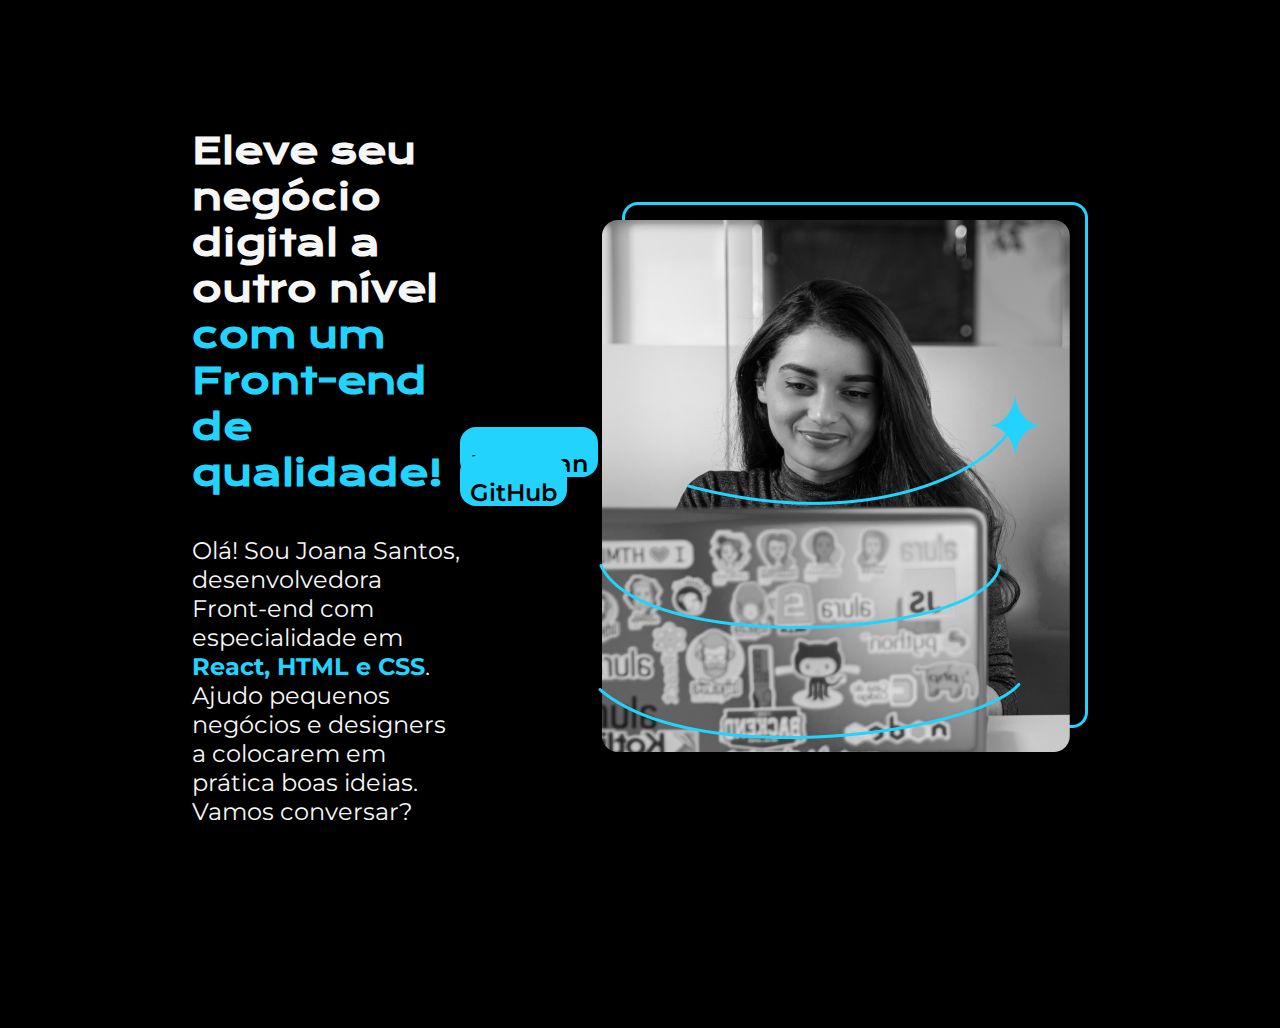
<file: PortifolioVersaoInicial/index.html>
<!DOCTYPE html>
<html lang="pt-br">
<head>
    <meta charset="UTF-8"> 
    <meta http-equiv="X-UA-Compatible" content="IE=edge">
    <meta name="viewport" content="width=device-width, initial-scale=1.0">
    <title>Portifolio</title>
    <link rel="stylesheet" href="style.css">
</head>
<body>
    <header></header>
    <main class="apresentacao">
        <section class="apresentacao__conteudo">
                    <h1 class="apresentacao__conteudo__titulo">
                    Eleve seu negócio digital a outro nível 
                    <strong class="titulo-destaque">com um Front-end de qualidade!
                    </strong></h1>
                    <p class="apresentacao__conteudo__texto">Olá! Sou Joana Santos, desenvolvedora 
                    Front-end com especialidade em <strong>React, HTML e
                    CSS</strong>. Ajudo pequenos negócios e designers a 
                    colocarem em prática boas ideias. Vamos 
                    conversar?</p>
                </section>
                    <div class="apresentacao__links"> 
                        <a class="apresentacao__links__links" href="https://instagram.com/guilhermeonrails">Instagran</a>
                        <a class="apresentacao__links__links" href="https://github.com/guilhermeonrails">GitHub</a>
                </div>
        
            <img src="Imagem.png" alt="Foto da Joana Santos programando">
    </main>
    <footer></footer>
</body>
</html>
</file>
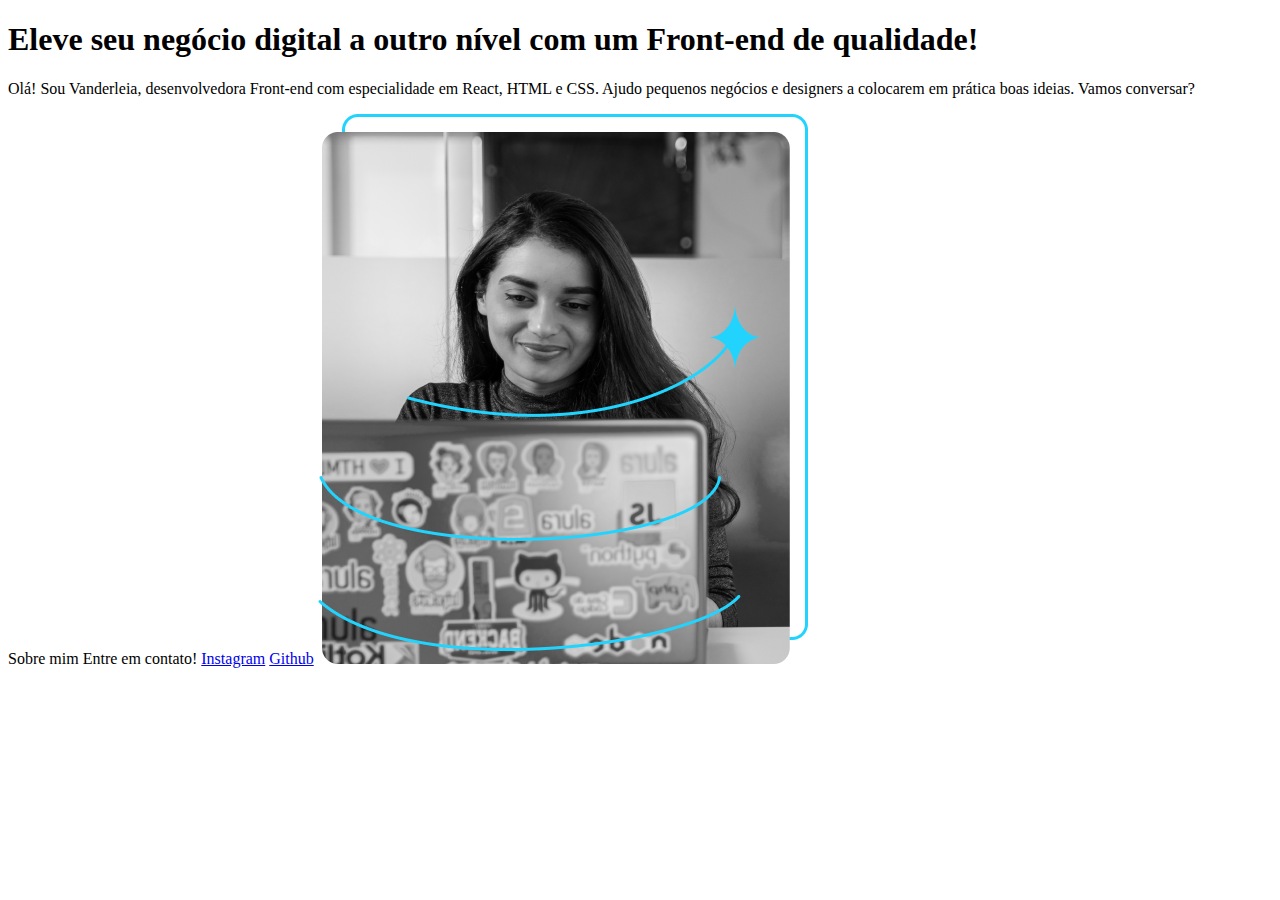
<file: HtmlCSS/Portifolio-HTML-e-CSS-aula_2/index.html>
<!DOCTYPE html>
<html lang="pt-br">

<head>
    <meta charset="UTF-8">
    <meta http-equiv="X-UA-Compatible" content="ie=edge">
    <meta name="viewport" content="width=device-width, initial-scale=1.0">
    <title>Portofólio</title>
</head>

<body>
    <header>

    </header>
    <main>
        <h1><strong>
                Eleve seu negócio digital a outro nível com um Front-end de qualidade!</strong>

        </h1>
        <p>
            Olá! Sou Vanderleia, desenvolvedora Front-end com especialidade em React, HTML e CSS. Ajudo pequenos
            negócios e designers a colocarem em prática boas ideias. Vamos conversar?</p>
        Sobre mim
        Entre em contato!
        <a href="https:\\instagram.com">Instagram</a>
        <a href="https:\\github.com">Github</a>
        <img src="Imagem.png" alt="Foto mulher programando">
    </main>
    <footer>

    </footer>
</body>

</html>
</file>
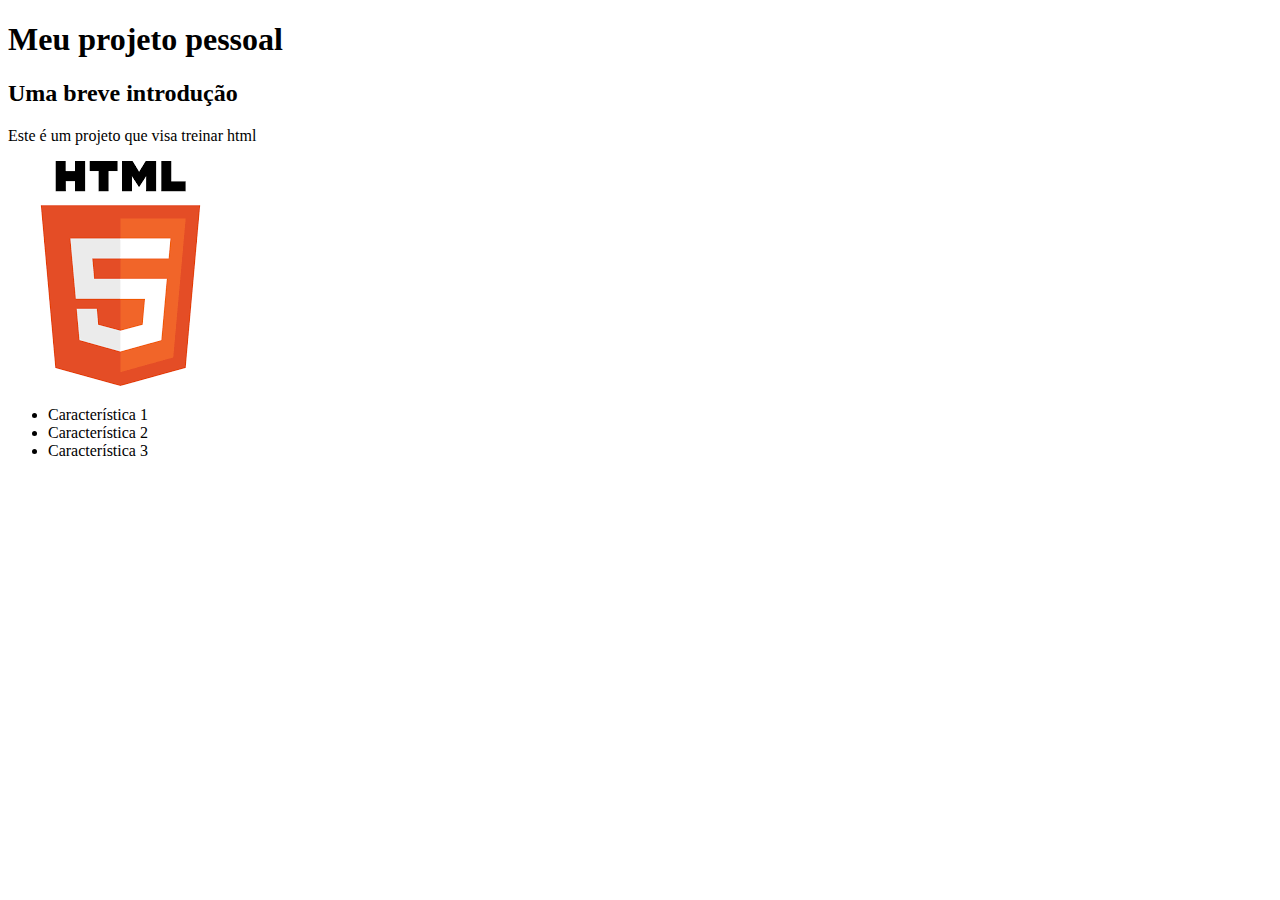
<file: HtmlCSS/portifólio/index.html>
<!DOCTYPE html>
<html lang="pt-br">
<head>
    <meta charset="UTF-8">
    <meta name="viewport" content="width=device-width, initial-scale=1.0">
    <title>Meu primeiro projeto</title>
</head>
<body>
    <h1>Meu projeto pessoal</h1>
    <h2>Uma breve introdução</h2>
    <p>Este é um projeto que visa treinar html</p>
    <img src="img/html.png" alt="logo do html 5">
<!--Listando Itens em HTML
Decida se a lista será ordenada (<ol>) ou não ordenada (<ul>).
Após o último elemento inserido no corpo do documento, adicione a tag escolhida (<ul> ou <ol>).
Dentro desta tag, adicione várias tags <li>, cada uma contendo um item da lista. Exemplo: <li>Item 1</li>.    -->
<ul>
    <li>Característica 1</li>
    <li>Característica 2</li>
    <li>Característica 3</li>
</ul>
</body>
</html>
</file>
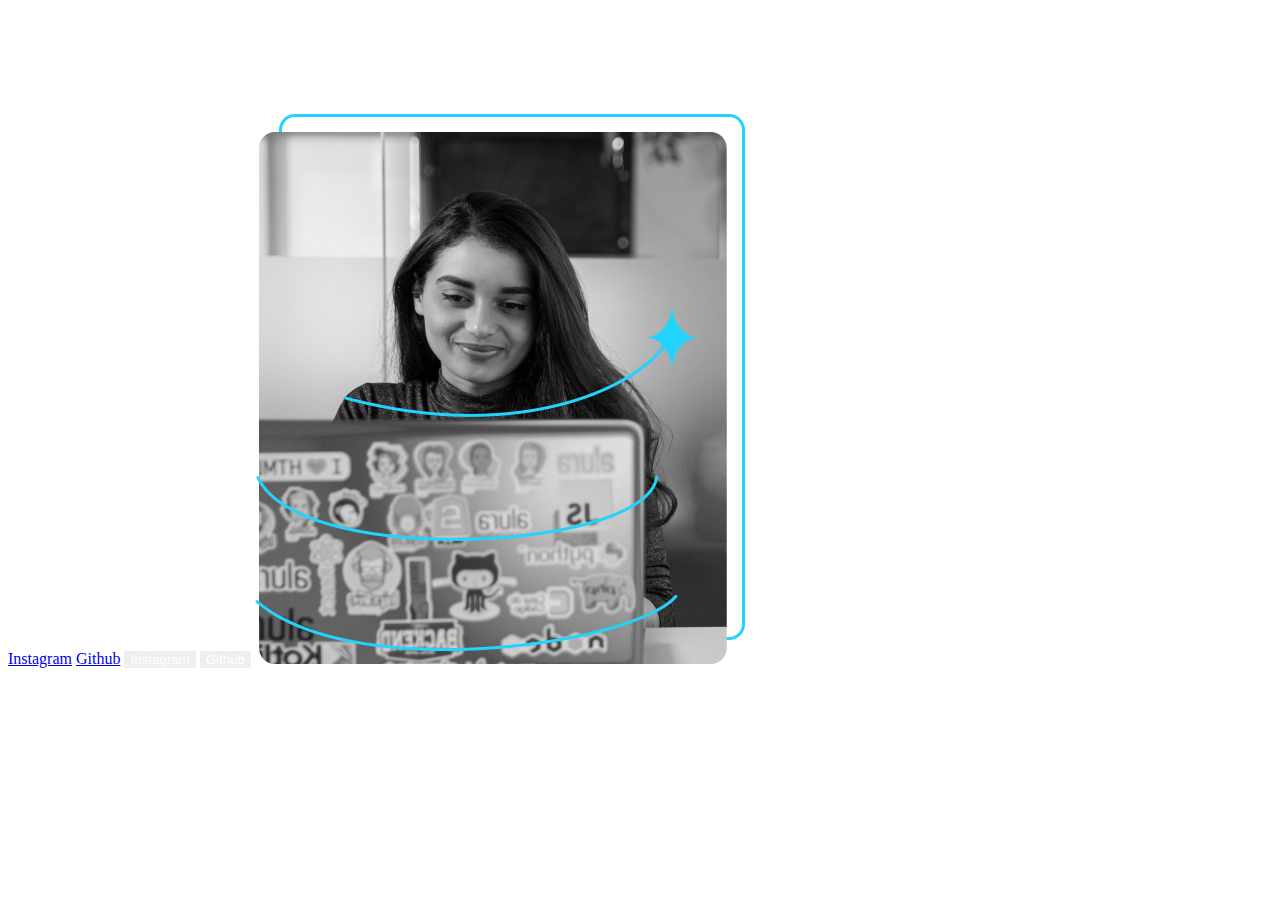
<file: HtmlCSS/Portifolio-HTML-e-CSS-aula_2/exemplodepagina.html>
<!DOCTYPE html>
<html lang="en">
<head>
    <meta charset="UTF-8">
    <meta http-equiv="X-UA-Compatible" content="IE=edge">
    <meta name="viewport" content="width=device-width, initial-scale=1.0">
    <title>Exemplo de pagina</title>
    <style>
        h1 {
    color: white;
    /* Adicionar mais estilos conforme necessário */
}
p {
    color: white;
    /* Adicionar mais estilos conforme necessário */
}
button {
    background-color: ciano;
    color: white;
    border: none;
    /* Adicionar mais estilos conforme necessário */
}
img {
    /* Adicionar estilos para formatar a imagem */
}
/* Adicionar mais estilos conforme necessário */
    </style>
</head>
<body>
    <!-- Estrutura da página -->
    <!--
        Construindo a estrutura HTML do portfólio
Estruture o documento HTML com as tags básicas (html, head, body).
Dentro do body, crie um div para o bloco principal. Dentro dele, inclua um h1 para o título e um p para o subtítulo.
Adicione dois botões (button ou a tags) para Instagram e Github.
Insira um espaço para a imagem (img tag) do lado direito.
Personalize o texto e a imagem conforme seu portfólio.
    -->
    <header>
        <!-- Menu ou Logotipo -->
        <main>
    <div>
<!--Inserindo e formatando elementos no HTML
Adicione um título (<h1>) no seu HTML. Use a tag <strong> para destacar uma parte do título.
Insira um parágrafo (<p>) logo abaixo do título, apresentando uma introdução ou descrição.
Crie links (<a>) para suas redes sociais ou portfólios. Lembre-se de usar o atributo href com os links corretos.-->
        <h1>Eleve seu negócio digital a outro nível <strong>com um Front-end de qualidade!</strong></h1>
<p>Olá! Sou [Seu Nome], [sua profissão ou descrição]. Ajudo [seu público-alvo] a [seu objetivo]. Vamos conversar?</p>
<a href="https://instagram.com/seuusuario">Instagram</a>
<a href="https://github.com/seuusuario">Github</a>
        <!-- Botões e Imagem -->
        <button>Instagram</button>
        <button>Github</button>
        <img src="Imagem.png" alt="Desenvolvedora">
    </div>
</main>
</header>
<footer>
    <!-- Informações de Contato ou Direitos Autorais -->
</footer>
</body>
</html>
</file>
<file: PortifolioVersaoInicial/style.css>
@import url('https://fonts.googleapis.com/css2?family=Krona+One&family=Montserrat:ital,wght@0,100..900;1,100..900&display=swap &family=Montserrat:ital,wght@0,100..900;1,100..900&display=swap');

*{
    margin:0;
    padding: 0;
}
body{
    height: 100vh;
    box-sizing: border-box;
    background-color: #000000;
    color: #F6F6F6;
}

strong{
    color: #22D4FD;
}
.titulo-destaque{
    color:#22D4FD ;
}
.apresentacao{
    margin: 10% 15%;
    display: flex;
    align-items: center;
    justify-content: space-between;
}
.apresentacao__conteudo{
    width: 615px;
    display: flex;
    flex-direction: column;
    gap: 40px;
}
.apresentacao__conteudo__titulo{
font-size:36px ;
font-family: "Krona One", sans-serif;
}
.apresentacao__conteudo__texto{
  font-size: 24px;  
  font-family: "Montserrat", sans-serif;
}
.apresentaçã__links{
    display: flex;
    justify-content: space-between;

}
.apresentacao__links__links{
    background-color:#22D4FD ;
    width: 280px;
    text-align: center;
    border-radius: 16px;
    font-size: 24px;
    font-weight: 600;
    padding: 21.5px 10px 0;
    text-decoration: none;
    color: #000000;
    font-family:"Montserrat", sans-serif; 

}
</file>
